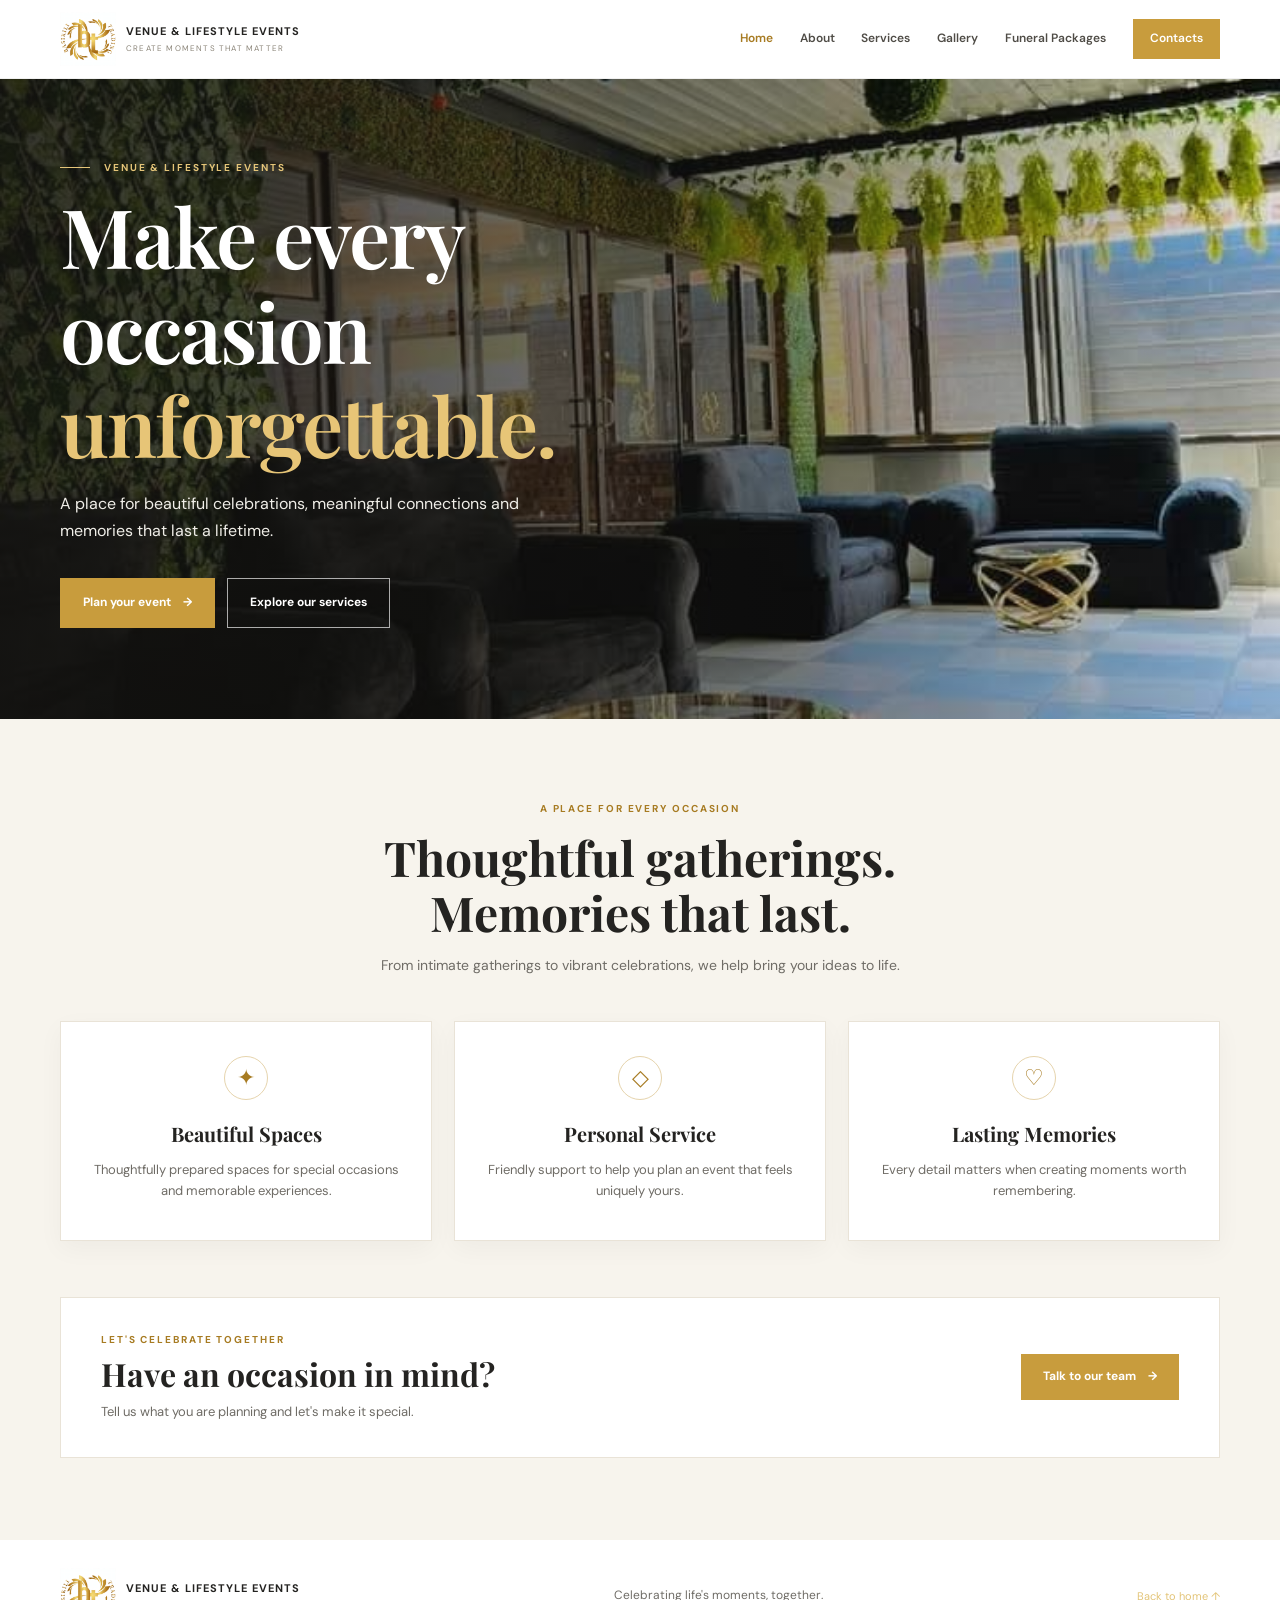
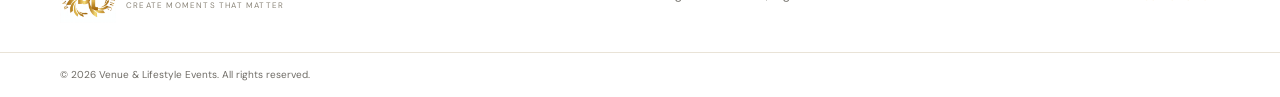
<file: index.html>
<!DOCTYPE html>
<html lang="en">
<head>
  <meta charset="UTF-8">
  <meta name="viewport" content="width=device-width, initial-scale=1.0">
  <meta name="description" content="Venue &amp; Lifestyle Events for celebrations, events and special occasions.">
  <title>Venue &amp; Lifestyle Events</title>
  <link rel="stylesheet" href="style.css">
</head>
<body class="home-page">
  <header class="site-header">
    <div class="container nav-wrap">
      <a class="brand" href="index.html" aria-label="Venue & Lifestyle Events home">
        <img class="brand-mark" src="images/logo.png" alt="Venue &amp; Lifestyle Events logo">
        <span class="brand-copy"><strong>VENUE &amp; LIFESTYLE EVENTS</strong><small>CREATE MOMENTS THAT MATTER</small></span>
      </a>
      <nav class="main-nav" aria-label="Main navigation">
        <a href="index.html" aria-current="page">Home</a>
        <a href="about.html">About</a>
        <a href="services.html">Services</a>
        <a href="gallery.html">Gallery</a>
        <a href="events.html">Funeral Packages</a>
        <a class="nav-contact" href="contact.html">Contacts</a>
      </nav>
    </div>
  </header>

  <main>
    <section class="hero home-hero">
      <div class="hero-shade"></div>
      <div class="container hero-content">
        <p class="eyebrow"><span class="hero-eyebrow-line"></span> VENUE &amp; LIFESTYLE EVENTS</p>
        <h1>Make every occasion<br><span>unforgettable.</span></h1>
        <p class="hero-description">A place for beautiful celebrations, meaningful connections and memories that last a lifetime.</p>
        <div class="hero-actions">
          <a class="button button-gold" href="contact.html">Plan your event <span aria-hidden="true">→</span></a>
          <a class="button button-outline" href="services.html">Explore our services</a>
        </div>
      </div>
    </section>

    <section class="welcome home-welcome section-pad">
      <div class="container">
        <div class="section-heading">
          <p class="eyebrow">A PLACE FOR EVERY OCCASION</p>
          <h2>Thoughtful gatherings.<br>Memories that last.</h2>
          <p>From intimate gatherings to vibrant celebrations, we help bring your ideas to life.</p>
        </div>
        <div class="feature-grid">
          <article class="feature-card"><span class="feature-icon">✦</span><h3>Beautiful Spaces</h3><p>Thoughtfully prepared spaces for special occasions and memorable experiences.</p></article>
          <article class="feature-card"><span class="feature-icon">◇</span><h3>Personal Service</h3><p>Friendly support to help you plan an event that feels uniquely yours.</p></article>
          <article class="feature-card"><span class="feature-icon">♡</span><h3>Lasting Memories</h3><p>Every detail matters when creating moments worth remembering.</p></article>
        </div>
        <div class="home-cta">
          <div><p class="eyebrow">LET'S CELEBRATE TOGETHER</p><h2>Have an occasion in mind?</h2><p>Tell us what you are planning and let's make it special.</p></div>
          <a class="button button-gold" href="contact.html">Talk to our team <span aria-hidden="true">→</span></a>
        </div>
      </div>
    </section>
  </main>

  <footer class="site-footer">
    <div class="container footer-main">
      <a class="brand footer-brand" href="index.html"><img class="brand-mark" src="images/logo.png" alt="Venue &amp; Lifestyle Events logo"><span class="brand-copy"><strong>VENUE &amp; LIFESTYLE EVENTS</strong><small>CREATE MOMENTS THAT MATTER</small></span></a>
      <p>Celebrating life's moments, together.</p>
      <a href="index.html" class="back-top">Back to home ↑</a>
    </div>
    <div class="footer-bottom"><div class="container">© 2026 Venue &amp; Lifestyle Events. All rights reserved.</div></div>
  </footer>
</body>
</html>
</file>
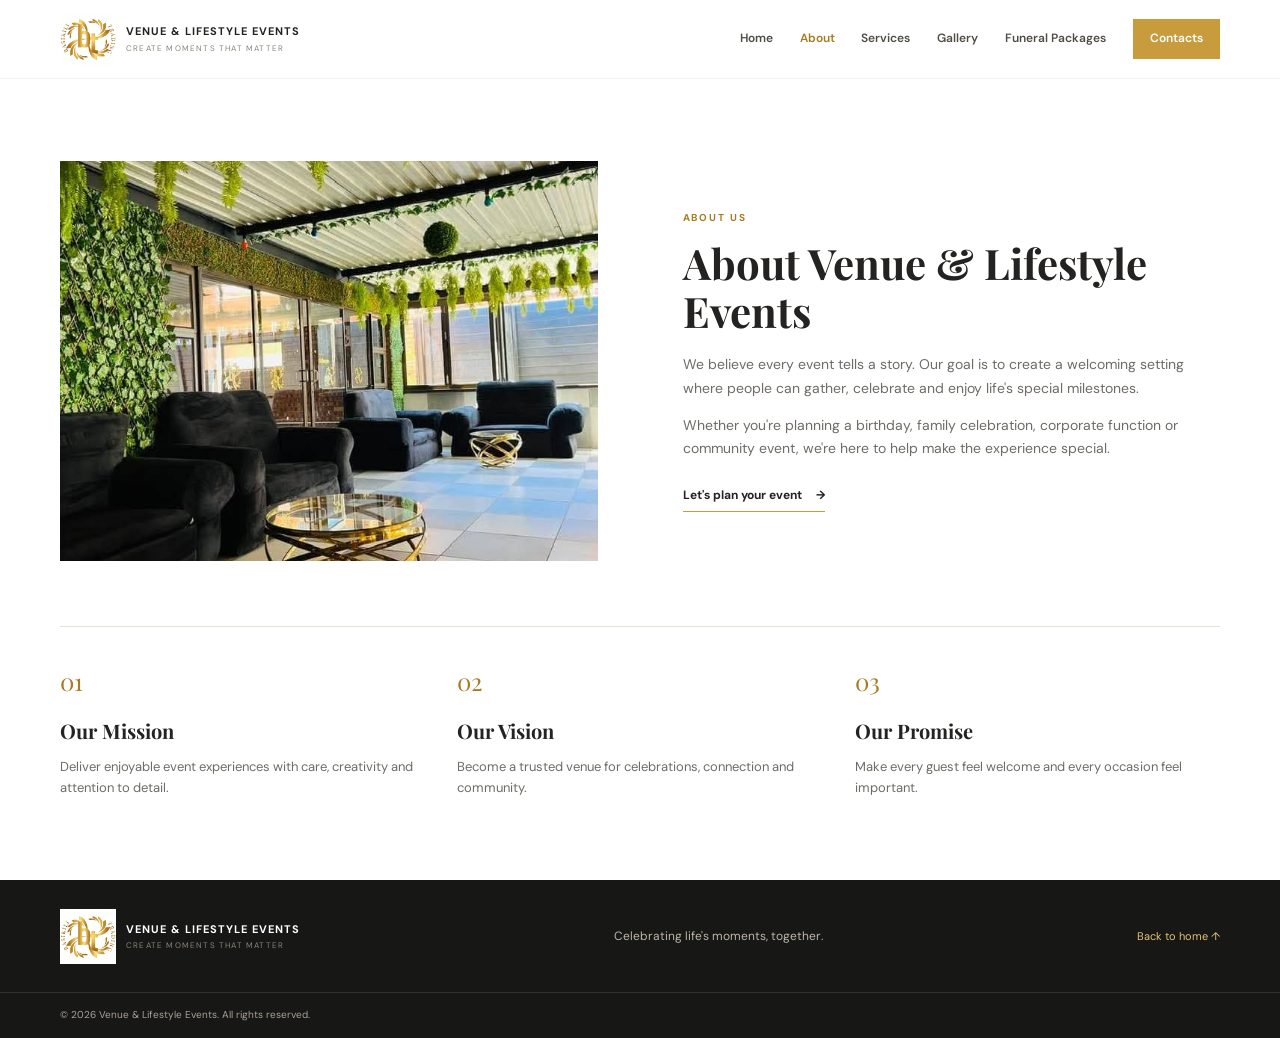
<file: about.html>
<!DOCTYPE html>
<html lang="en">
<head>
  <meta charset="UTF-8">
  <meta name="viewport" content="width=device-width, initial-scale=1.0">
  <meta name="description" content="Learn about Venue &amp; Lifestyle Events and our approach to meaningful celebrations.">
  <title>About | Venue &amp; Lifestyle Events</title>
  <link rel="stylesheet" href="style.css">
</head>
<body>
  <header class="site-header">
    <div class="container nav-wrap">
      <a class="brand" href="index.html" aria-label="Venue & Lifestyle Events home"><img class="brand-mark" src="images/logo.png" alt="Venue &amp; Lifestyle Events logo"><span class="brand-copy"><strong>VENUE &amp; LIFESTYLE EVENTS</strong><small>CREATE MOMENTS THAT MATTER</small></span></a>
      <nav class="main-nav" aria-label="Main navigation">
        <a href="index.html">Home</a><a href="about.html" aria-current="page">About</a><a href="services.html">Services</a><a href="gallery.html">Gallery</a><a href="events.html">Funeral Packages</a><a class="nav-contact" href="contact.html">Contacts</a>
      </nav>
    </div>
  </header>
  <main>
    <section class="about section-pad">
      <div class="container about-layout">
        <div class="about-photo" role="img" aria-label="Elegant event venue"></div>
        <div class="about-copy">
          <p class="eyebrow">ABOUT US</p>
          <h2>About Venue &amp; Lifestyle Events</h2>
          <p>We believe every event tells a story. Our goal is to create a welcoming setting where people can gather, celebrate and enjoy life's special milestones.</p>
          <p>Whether you're planning a birthday, family celebration, corporate function or community event, we're here to help make the experience special.</p>
          <a class="text-link" href="contact.html">Let's plan your event <span>→</span></a>
        </div>
      </div>
      <div class="container values-grid">
        <div><span class="mini-symbol">01</span><h3>Our Mission</h3><p>Deliver enjoyable event experiences with care, creativity and attention to detail.</p></div>
        <div><span class="mini-symbol">02</span><h3>Our Vision</h3><p>Become a trusted venue for celebrations, connection and community.</p></div>
        <div><span class="mini-symbol">03</span><h3>Our Promise</h3><p>Make every guest feel welcome and every occasion feel important.</p></div>
      </div>
    </section>
  </main>
  <footer class="site-footer">
    <div class="container footer-main">
      <a class="brand footer-brand" href="index.html"><img class="brand-mark" src="images/logo.png" alt="Venue &amp; Lifestyle Events logo"><span class="brand-copy"><strong>VENUE &amp; LIFESTYLE EVENTS</strong><small>CREATE MOMENTS THAT MATTER</small></span></a>
      <p>Celebrating life's moments, together.</p><a href="index.html" class="back-top">Back to home ↑</a>
    </div>
    <div class="footer-bottom"><div class="container">© 2026 Venue &amp; Lifestyle Events. All rights reserved.</div></div>
  </footer>
</body>
</html>
</file>
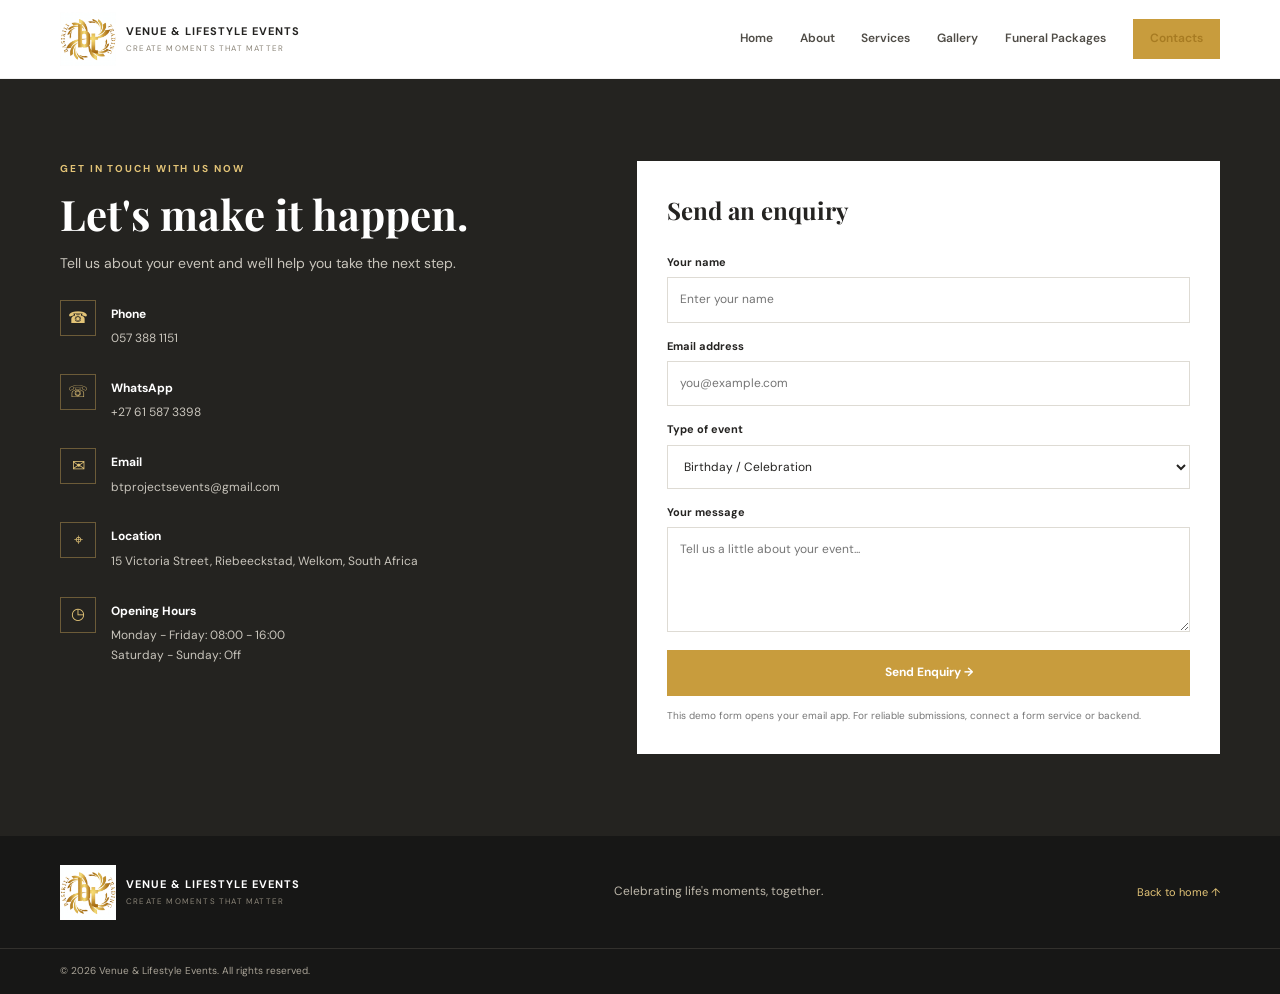
<file: contact.html>
<!DOCTYPE html>
<html lang="en">
<head>
  <meta charset="UTF-8">
  <meta name="viewport" content="width=device-width, initial-scale=1.0">
  <meta name="description" content="Contact Venue &amp; Lifestyle Events to plan your celebration or make an enquiry.">
  <title>Contact | Venue &amp; Lifestyle Events</title>
  <link rel="stylesheet" href="style.css">
</head>
<body>
  <header class="site-header">
    <div class="container nav-wrap">
      <a class="brand" href="index.html" aria-label="Venue & Lifestyle Events home"><img class="brand-mark" src="images/logo.png" alt="Venue &amp; Lifestyle Events logo"><span class="brand-copy"><strong>VENUE &amp; LIFESTYLE EVENTS</strong><small>CREATE MOMENTS THAT MATTER</small></span></a>
      <nav class="main-nav" aria-label="Main navigation">
        <a href="index.html">Home</a><a href="about.html">About</a><a href="services.html">Services</a><a href="gallery.html">Gallery</a><a href="events.html">Funeral Packages</a><a class="nav-contact" href="contact.html" aria-current="page">Contacts</a>
      </nav>
    </div>
  </header>
  <main>
    <section class="contact section-pad">
      <div class="container contact-layout">
        <div class="contact-copy">
          <p class="eyebrow">GET IN TOUCH WITH US NOW</p>
          <h2>Let's make it happen.</h2>
          <p>Tell us about your event and we'll help you take the next step.</p>
          <div class="contact-detail"><span>☎</span><div><strong>Phone</strong><p>057 388 1151</p></div></div>
          <div class="contact-detail"><span>☏</span><div><strong>WhatsApp</strong><p><a href="https://wa.me/27615873398">+27 61 587 3398</a></p></div></div>
          <div class="contact-detail"><span>✉</span><div><strong>Email</strong><p>btprojectsevents@gmail.com</p></div></div>
          <div class="contact-detail"><span>⌖</span><div><strong>Location</strong><p>15 Victoria Street, Riebeeckstad, Welkom, South Africa</p></div></div>
          <div class="contact-detail"><span>◷</span><div><strong>Opening Hours</strong><p>Monday - Friday: 08:00 - 16:00<br>Saturday - Sunday: Off</p></div></div>
        </div>
        <form class="contact-form" action="mailto:btprojectsevents@gmail.com?subject=Event%20Enquiry" method="post" enctype="text/plain">
          <h3>Send an enquiry</h3>
          <label for="name">Your name</label><input id="name" name="Name" type="text" placeholder="Enter your name" required>
          <label for="email">Email address</label><input id="email" name="Email" type="email" placeholder="you@example.com" required>
          <label for="event-type">Type of event</label>
          <select id="event-type" name="Event type"><option>Birthday / Celebration</option><option>Wedding / Engagement</option><option>Corporate event</option><option>Community event</option><option>Other</option></select>
          <label for="message">Your message</label><textarea id="message" name="Message" rows="4" placeholder="Tell us a little about your event..." required></textarea>
          <button class="button button-gold" type="submit">Send Enquiry →</button>
          <small>This demo form opens your email app. For reliable submissions, connect a form service or backend.</small>
        </form>
      </div>
    </section>
  </main>
  <footer class="site-footer">
    <div class="container footer-main">
      <a class="brand footer-brand" href="index.html"><img class="brand-mark" src="images/logo.png" alt="Venue &amp; Lifestyle Events logo"><span class="brand-copy"><strong>VENUE &amp; LIFESTYLE EVENTS</strong><small>CREATE MOMENTS THAT MATTER</small></span></a>
      <p>Celebrating life's moments, together.</p><a href="index.html" class="back-top">Back to home ↑</a>
    </div>
    <div class="footer-bottom"><div class="container">© 2026 Venue &amp; Lifestyle Events. All rights reserved.</div></div>
  </footer>
</body>
</html>
</file>
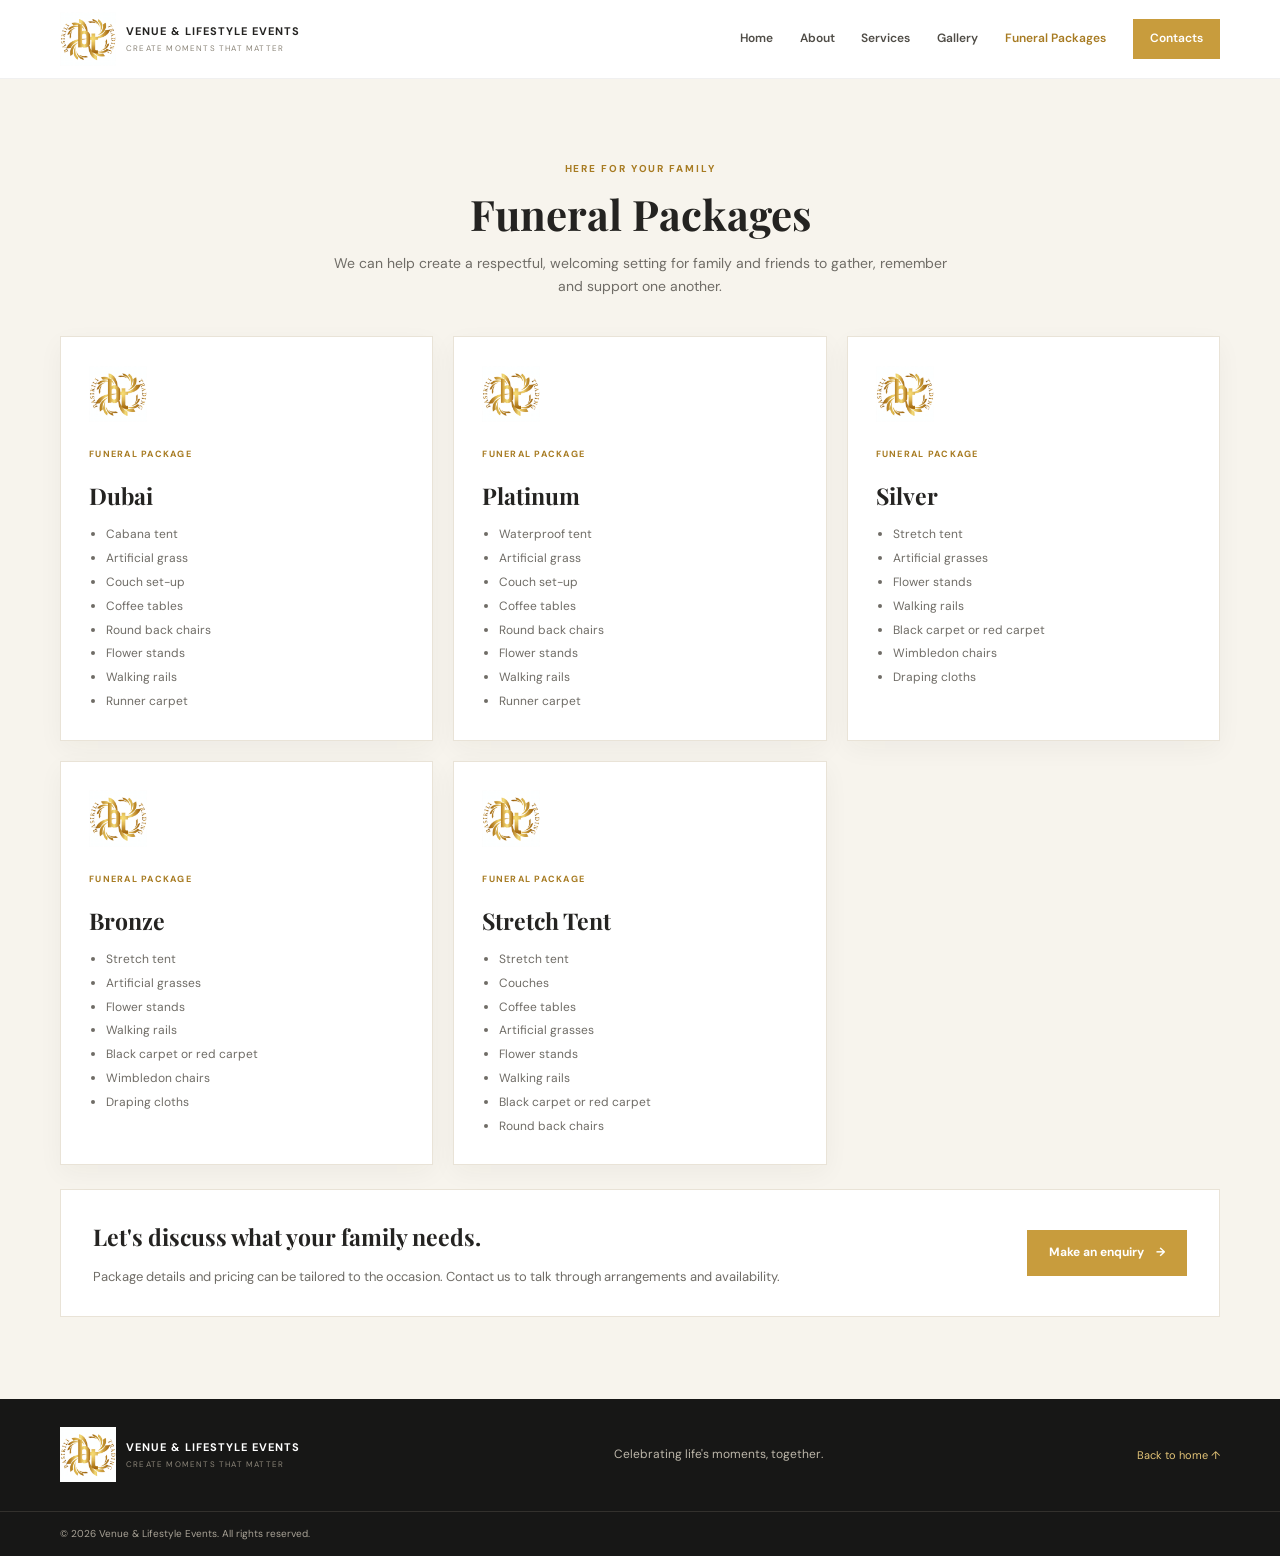
<file: events.html>
<!DOCTYPE html>
<html lang="en">
<head>
  <meta charset="UTF-8">
  <meta name="viewport" content="width=device-width, initial-scale=1.0">
  <meta name="description" content="Explore thoughtful funeral gathering options and contact Venue &amp; Lifestyle Events to discuss a package.">
  <title>Funeral Packages | Venue &amp; Lifestyle Events</title>
  <link rel="stylesheet" href="style.css">
</head>
<body>
  <header class="site-header">
    <div class="container nav-wrap">
      <a class="brand" href="index.html" aria-label="Venue & Lifestyle Events home"><img class="brand-mark" src="images/logo.png" alt="Venue &amp; Lifestyle Events logo"><span class="brand-copy"><strong>VENUE &amp; LIFESTYLE EVENTS</strong><small>CREATE MOMENTS THAT MATTER</small></span></a>
      <nav class="main-nav" aria-label="Main navigation">
        <a href="index.html">Home</a><a href="about.html">About</a><a href="services.html">Services</a><a href="gallery.html">Gallery</a><a href="events.html" aria-current="page">Funeral Packages</a><a class="nav-contact" href="contact.html">Contacts</a>
      </nav>
    </div>
  </header>
  <main>
    <section class="events section-pad">
      <div class="container">
        <div class="section-heading">
          <p class="eyebrow">HERE FOR YOUR FAMILY</p><h2>Funeral Packages</h2>
          <p>We can help create a respectful, welcoming setting for family and friends to gather, remember and support one another.</p>
        </div>
        <div class="funeral-package-grid">
          <article class="funeral-package-card"><img class="package-logo" src="images/logo.png" alt="Venue &amp; Lifestyle Events logo"><span class="event-tag">FUNERAL PACKAGE</span><h3>Dubai</h3><ul class="service-list"><li>Cabana tent</li><li>Artificial grass</li><li>Couch set-up</li><li>Coffee tables</li><li>Round back chairs</li><li>Flower stands</li><li>Walking rails</li><li>Runner carpet</li></ul></article>
          <article class="funeral-package-card"><img class="package-logo" src="images/logo.png" alt="Venue &amp; Lifestyle Events logo"><span class="event-tag">FUNERAL PACKAGE</span><h3>Platinum</h3><ul class="service-list"><li>Waterproof tent</li><li>Artificial grass</li><li>Couch set-up</li><li>Coffee tables</li><li>Round back chairs</li><li>Flower stands</li><li>Walking rails</li><li>Runner carpet</li></ul></article>
          <article class="funeral-package-card"><img class="package-logo" src="images/logo.png" alt="Venue &amp; Lifestyle Events logo"><span class="event-tag">FUNERAL PACKAGE</span><h3>Silver</h3><ul class="service-list"><li>Stretch tent</li><li>Artificial grasses</li><li>Flower stands</li><li>Walking rails</li><li>Black carpet or red carpet</li><li>Wimbledon chairs</li><li>Draping cloths</li></ul></article>
          <article class="funeral-package-card"><img class="package-logo" src="images/logo.png" alt="Venue &amp; Lifestyle Events logo"><span class="event-tag">FUNERAL PACKAGE</span><h3>Bronze</h3><ul class="service-list"><li>Stretch tent</li><li>Artificial grasses</li><li>Flower stands</li><li>Walking rails</li><li>Black carpet or red carpet</li><li>Wimbledon chairs</li><li>Draping cloths</li></ul></article>
          <article class="funeral-package-card"><img class="package-logo" src="images/logo.png" alt="Venue &amp; Lifestyle Events logo"><span class="event-tag">FUNERAL PACKAGE</span><h3>Stretch Tent</h3><ul class="service-list"><li>Stretch tent</li><li>Couches</li><li>Coffee tables</li><li>Artificial grasses</li><li>Flower stands</li><li>Walking rails</li><li>Black carpet or red carpet</li><li>Round back chairs</li></ul></article>
        </div>
        <div class="funeral-package-note">
          <div><h3>Let's discuss what your family needs.</h3><p>Package details and pricing can be tailored to the occasion. Contact us to talk through arrangements and availability.</p></div>
          <a class="button button-gold" href="contact.html">Make an enquiry <span aria-hidden="true">→</span></a>
        </div>
      </div>
    </section>
  </main>
  <footer class="site-footer">
    <div class="container footer-main">
      <a class="brand footer-brand" href="index.html"><img class="brand-mark" src="images/logo.png" alt="Venue &amp; Lifestyle Events logo"><span class="brand-copy"><strong>VENUE &amp; LIFESTYLE EVENTS</strong><small>CREATE MOMENTS THAT MATTER</small></span></a>
      <p>Celebrating life's moments, together.</p><a href="index.html" class="back-top">Back to home ↑</a>
    </div>
    <div class="footer-bottom"><div class="container">© 2026 Venue &amp; Lifestyle Events. All rights reserved.</div></div>
  </footer>
</body>
</html>
</file>
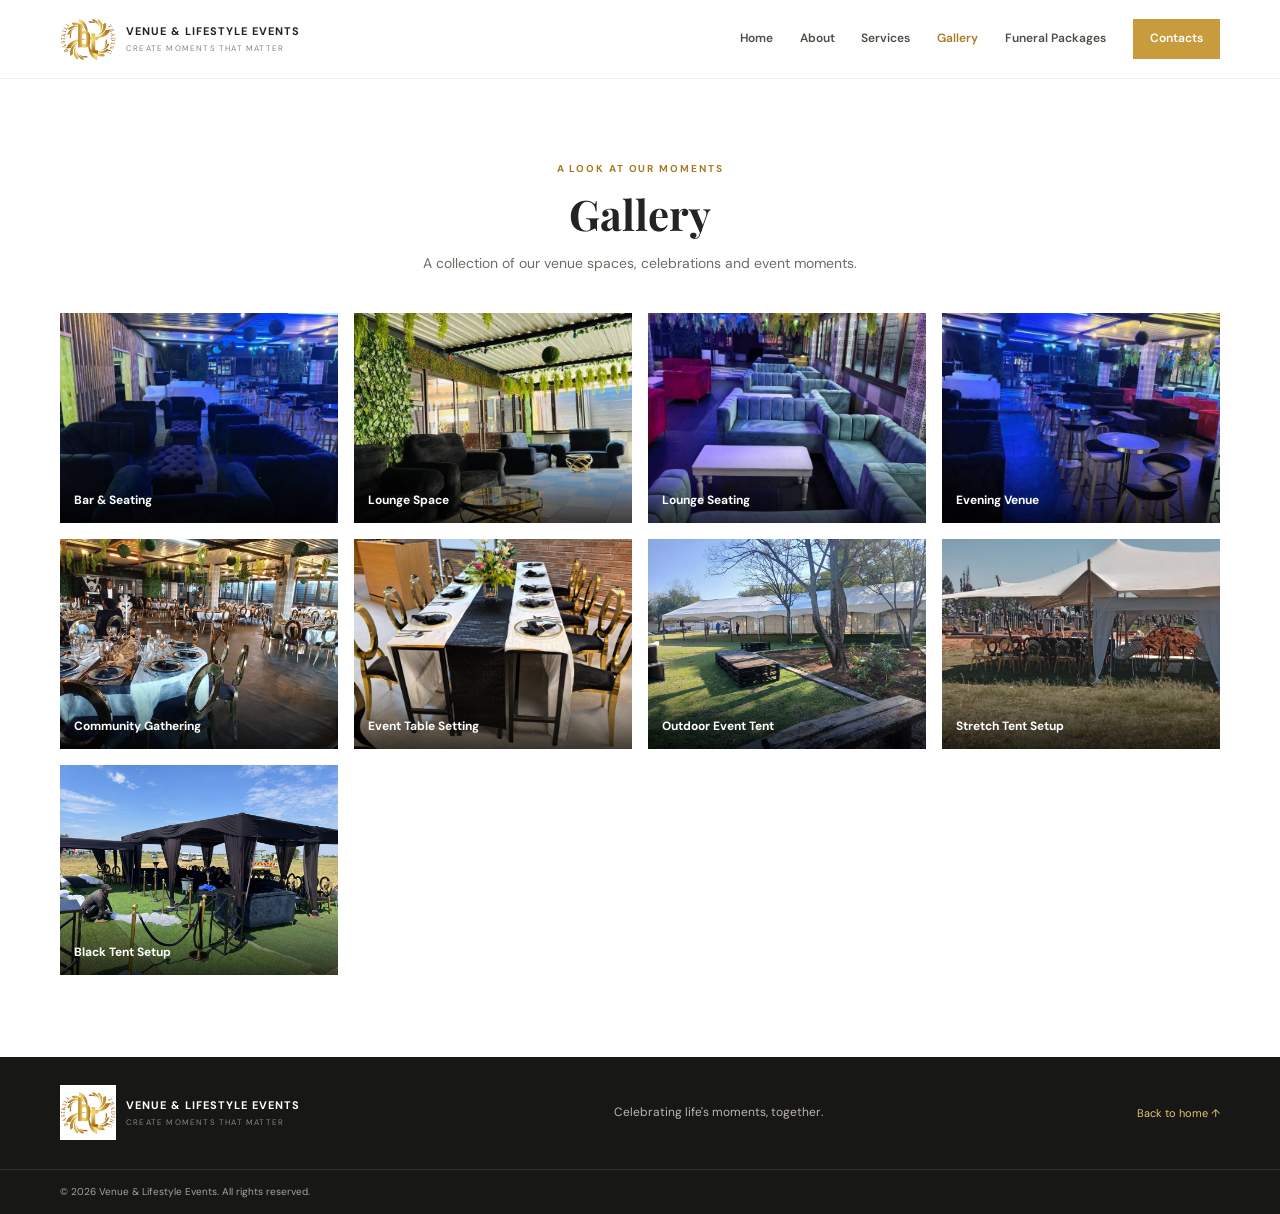
<file: gallery.html>
<!DOCTYPE html>
<html lang="en">
<head>
  <meta charset="UTF-8">
  <meta name="viewport" content="width=device-width, initial-scale=1.0">
  <meta name="description" content="Browse venue spaces and event inspiration from Venue &amp; Lifestyle Events.">
  <title>Gallery | Venue &amp; Lifestyle Events</title>
  <link rel="stylesheet" href="style.css">
</head>
<body>
  <header class="site-header">
    <div class="container nav-wrap">
      <a class="brand" href="index.html" aria-label="Venue & Lifestyle Events home"><img class="brand-mark" src="images/logo.png" alt="Venue &amp; Lifestyle Events logo"><span class="brand-copy"><strong>VENUE &amp; LIFESTYLE EVENTS</strong><small>CREATE MOMENTS THAT MATTER</small></span></a>
      <nav class="main-nav" aria-label="Main navigation">
        <a href="index.html">Home</a><a href="about.html">About</a><a href="services.html">Services</a><a href="gallery.html" aria-current="page">Gallery</a><a href="events.html">Funeral Packages</a><a class="nav-contact" href="contact.html">Contacts</a>
      </nav>
    </div>
  </header>
  <main>
    <section class="gallery section-pad">
      <div class="container">
        <div class="section-heading">
          <p class="eyebrow">A LOOK AT OUR MOMENTS</p><h2>Gallery</h2>
          <p>A collection of our venue spaces, celebrations and event moments.</p>
        </div>
        <div class="gallery-grid">
          <figure class="gallery-item"><img src="images/venue-seating.png" alt="Venue bar and seating area"><figcaption>Bar &amp; Seating</figcaption></figure>
          <figure class="gallery-item"><img src="images/venue.png" alt="Bright lounge area inside the venue"><figcaption>Lounge Space</figcaption></figure>
          <figure class="gallery-item"><img src="images/venue-lounge.png" alt="Blue and teal lounge seating"><figcaption>Lounge Seating</figcaption></figure>
          <figure class="gallery-item"><img src="images/venue-blue-lounge.png" alt="Venue lounge with blue event lighting"><figcaption>Evening Venue</figcaption></figure>
          <figure class="gallery-item"><img src="images/community-gathering.png" alt="Community celebration in the event hall"><figcaption>Community Gathering</figcaption></figure>
          <figure class="gallery-item"><img src="images/gallery-table-setting.png" alt="A decorated event table with black and gold chairs"><figcaption>Event Table Setting</figcaption></figure>
          <figure class="gallery-item"><img src="images/gallery-outdoor-tent.png" alt="Large outdoor event tent set up on a lawn"><figcaption>Outdoor Event Tent</figcaption></figure>
          <figure class="gallery-item"><img src="images/gallery-funeral-tent.png" alt="White stretch tent with seating arranged outside"><figcaption>Stretch Tent Setup</figcaption></figure>
          <figure class="gallery-item"><img src="images/gallery-black-tent.png" alt="Black event tent with lounge seating and rope barriers"><figcaption>Black Tent Setup</figcaption></figure>
        </div>
      </div>
    </section>
  </main>
  <footer class="site-footer">
    <div class="container footer-main">
      <a class="brand footer-brand" href="index.html"><img class="brand-mark" src="images/logo.png" alt="Venue &amp; Lifestyle Events logo"><span class="brand-copy"><strong>VENUE &amp; LIFESTYLE EVENTS</strong><small>CREATE MOMENTS THAT MATTER</small></span></a>
      <p>Celebrating life's moments, together.</p><a href="index.html" class="back-top">Back to home ↑</a>
    </div>
    <div class="footer-bottom"><div class="container">© 2026 Venue &amp; Lifestyle Events. All rights reserved.</div></div>
  </footer>
</body>
</html>
</file>
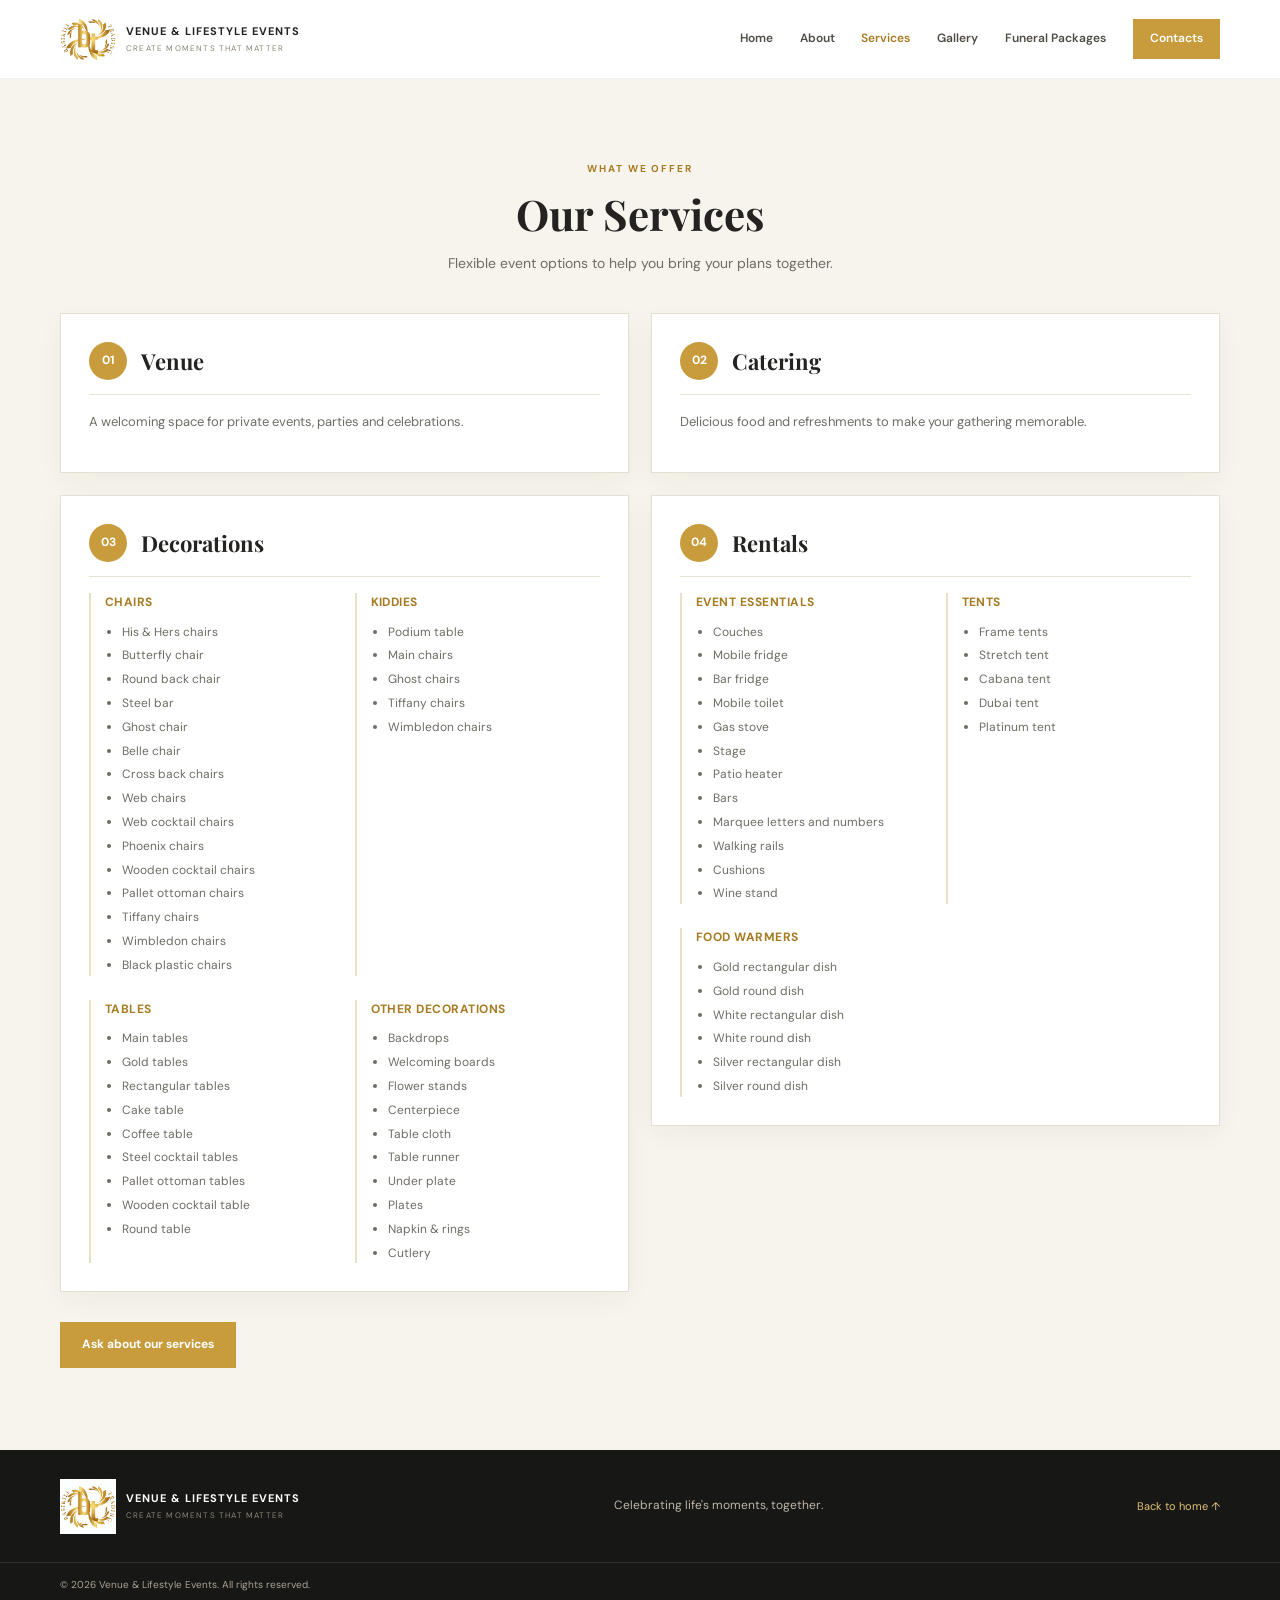
<file: services.html>
<!DOCTYPE html>
<html lang="en">
<head>
  <meta charset="UTF-8">
  <meta name="viewport" content="width=device-width, initial-scale=1.0">
  <meta name="description" content="Explore venue hire, catering, decorations and rental options from Venue &amp; Lifestyle Events.">
  <title>Services | Venue &amp; Lifestyle Events</title>
  <link rel="stylesheet" href="style.css">
</head>
<body>
  <header class="site-header">
    <div class="container nav-wrap">
      <a class="brand" href="index.html" aria-label="Venue & Lifestyle Events home"><img class="brand-mark" src="images/logo.png" alt="Venue &amp; Lifestyle Events logo"><span class="brand-copy"><strong>VENUE &amp; LIFESTYLE EVENTS</strong><small>CREATE MOMENTS THAT MATTER</small></span></a>
      <nav class="main-nav" aria-label="Main navigation">
        <a href="index.html">Home</a><a href="about.html">About</a><a href="services.html" aria-current="page">Services</a><a href="gallery.html">Gallery</a><a href="events.html">Funeral Packages</a><a class="nav-contact" href="contact.html">Contacts</a>
      </nav>
    </div>
  </header>
  <main>
    <section class="services section-pad">
      <div class="container">
        <div class="section-heading">
          <p class="eyebrow">WHAT WE OFFER</p><h2>Our Services</h2>
          <p>Flexible event options to help you bring your plans together.</p>
        </div>
        <div class="service-grid">
          <article class="service-card service-card-intro">
            <div class="service-card-heading"><span class="service-number">01</span><h3>Venue</h3></div>
            <p>A welcoming space for private events, parties and celebrations.</p>
          </article>
          <article class="service-card service-card-intro">
            <div class="service-card-heading"><span class="service-number">02</span><h3>Catering</h3></div>
            <p>Delicious food and refreshments to make your gathering memorable.</p>
          </article>
          <article class="service-card">
            <div class="service-card-heading"><span class="service-number">03</span><h3>Decorations</h3></div>
            <div class="service-groups">
              <section class="service-group">
                <h4>Chairs</h4>
                <ul class="service-list"><li>His &amp; Hers chairs</li><li>Butterfly chair</li><li>Round back chair</li><li>Steel bar</li><li>Ghost chair</li><li>Belle chair</li><li>Cross back chairs</li><li>Web chairs</li><li>Web cocktail chairs</li><li>Phoenix chairs</li><li>Wooden cocktail chairs</li><li>Pallet ottoman chairs</li><li>Tiffany chairs</li><li>Wimbledon chairs</li><li>Black plastic chairs</li></ul>
              </section>
              <section class="service-group">
                <h4>Kiddies</h4>
                <ul class="service-list"><li>Podium table</li><li>Main chairs</li><li>Ghost chairs</li><li>Tiffany chairs</li><li>Wimbledon chairs</li></ul>
              </section>
              <section class="service-group">
                <h4>Tables</h4>
                <ul class="service-list"><li>Main tables</li><li>Gold tables</li><li>Rectangular tables</li><li>Cake table</li><li>Coffee table</li><li>Steel cocktail tables</li><li>Pallet ottoman tables</li><li>Wooden cocktail table</li><li>Round table</li></ul>
              </section>
              <section class="service-group">
                <h4>Other decorations</h4>
                <ul class="service-list"><li>Backdrops</li><li>Welcoming boards</li><li>Flower stands</li><li>Centerpiece</li><li>Table cloth</li><li>Table runner</li><li>Under plate</li><li>Plates</li><li>Napkin &amp; rings</li><li>Cutlery</li></ul>
              </section>
            </div>
          </article>
          <article class="service-card">
            <div class="service-card-heading"><span class="service-number">04</span><h3>Rentals</h3></div>
            <div class="service-groups">
              <section class="service-group">
                <h4>Event essentials</h4>
                <ul class="service-list"><li>Couches</li><li>Mobile fridge</li><li>Bar fridge</li><li>Mobile toilet</li><li>Gas stove</li><li>Stage</li><li>Patio heater</li><li>Bars</li><li>Marquee letters and numbers</li><li>Walking rails</li><li>Cushions</li><li>Wine stand</li></ul>
              </section>
              <section class="service-group">
                <h4>Tents</h4>
                <ul class="service-list"><li>Frame tents</li><li>Stretch tent</li><li>Cabana tent</li><li>Dubai tent</li><li>Platinum tent</li></ul>
              </section>
              <section class="service-group">
                <h4>Food warmers</h4>
                <ul class="service-list"><li>Gold rectangular dish</li><li>Gold round dish</li><li>White rectangular dish</li><li>White round dish</li><li>Silver rectangular dish</li><li>Silver round dish</li></ul>
              </section>
            </div>
          </article>
        </div>
        <div class="hero-actions"><a class="button button-gold" href="contact.html">Ask about our services</a></div>
      </div>
    </section>
  </main>
  <footer class="site-footer">
    <div class="container footer-main">
      <a class="brand footer-brand" href="index.html"><img class="brand-mark" src="images/logo.png" alt="Venue &amp; Lifestyle Events logo"><span class="brand-copy"><strong>VENUE &amp; LIFESTYLE EVENTS</strong><small>CREATE MOMENTS THAT MATTER</small></span></a>
      <p>Celebrating life's moments, together.</p><a href="index.html" class="back-top">Back to home ↑</a>
    </div>
    <div class="footer-bottom"><div class="container">© 2026 Venue &amp; Lifestyle Events. All rights reserved.</div></div>
  </footer>
</body>
</html>
</file>
<file: style.css>
@import url('https://fonts.googleapis.com/css2?family=DM+Sans:wght@400;500;600;700&family=Playfair+Display:wght@500;600;700&display=swap');

:root {
  --gold: #c89c3d;
  --gold-dark: #a77b22;
  --ink: #242321;
  --muted: #6f6c66;
  --cream: #f7f4ed;
  --line: #e9e3d7;
  --container: 1160px;
}

* { box-sizing: border-box; }
html { scroll-behavior: smooth; scroll-padding-top: 82px; }
body { margin: 0; color: var(--ink); background: #fff; font-family: 'DM Sans', Arial, sans-serif; line-height: 1.65; }
img { display: block; max-width: 100%; }
a { color: inherit; text-decoration: none; }
.container { width: min(var(--container), calc(100% - 48px)); margin: 0 auto; }

.site-header { position: sticky; top: 0; z-index: 20; background: rgba(255,255,255,.97); border-bottom: 1px solid rgba(0,0,0,.06); }
.nav-wrap { min-height: 78px; display: flex; align-items: center; justify-content: space-between; gap: 30px; }
.brand { display: inline-flex; align-items: center; gap: 10px; flex-shrink: 0; }
.brand-mark { display: block; width: 56px; height: 56px; flex-shrink: 0; object-fit: contain; }
.brand-copy { display: flex; flex-direction: column; line-height: 1.35; }
.brand-copy strong { font-size: 11px; letter-spacing: .09em; }
.brand-copy small { margin-top: 4px; color: #8b8579; font-size: 8px; letter-spacing: .15em; }
.main-nav { display: flex; align-items: center; gap: clamp(14px, 2.1vw, 30px); }
.main-nav a { font-size: 12px; font-weight: 600; color: #4f4c46; transition: color .2s ease; }
.main-nav a:hover { color: var(--gold-dark); }
.main-nav a[aria-current="page"] { color: var(--gold-dark); }
.main-nav .nav-contact { background: var(--gold); color: #fff; padding: 10px 17px; }
.main-nav .nav-contact:hover { background: var(--gold-dark); color: #fff; }

.hero { min-height: 570px; position: relative; display: flex; align-items: center; color: #fff; background: #292721 url('images/venue.png') center 48%/cover no-repeat; }
.hero-shade { position: absolute; inset: 0; background: linear-gradient(90deg, rgba(20,19,17,.82), rgba(20,19,17,.53) 48%, rgba(20,19,17,.15)); }
.hero-content { position: relative; padding-top: 40px; padding-bottom: 50px; }
.home-hero { min-height: 640px; background-position: center 52%; }
.home-hero .hero-shade { background: linear-gradient(90deg, rgba(20,19,17,.86), rgba(20,19,17,.59) 48%, rgba(20,19,17,.12)); }
.home-hero .hero-content { max-width: var(--container); }
.home-hero .hero-content > * { max-width: 610px; }
.home-hero .hero-eyebrow-line { display: inline-block; width: 30px; height: 1px; margin: 0 10px 3px 0; background: #e5c579; }
.home-hero h1 { font-size: clamp(48px, 7vw, 82px); letter-spacing: -.025em; }
.home-hero .hero-description { max-width: 470px; font-size: 16px; }
.home-hero .hero-actions { margin-top: 34px; }
.home-hero .button { min-height: 50px; padding: 13px 22px; }
.eyebrow { color: var(--gold-dark); font-size: 10px; letter-spacing: .19em; font-weight: 700; text-transform: uppercase; margin: 0 0 12px; }
.hero .eyebrow { color: #e5c579; }
h1, h2, h3, p { margin-top: 0; }
h1, h2 { font-family: 'Playfair Display', Georgia, serif; line-height: 1.15; }
h1 { max-width: 720px; margin-bottom: 20px; font-size: clamp(42px, 6vw, 70px); font-weight: 600; }
h1 span { color: #e7c577; }
.hero-description { max-width: 510px; color: #f0eee8; font-size: 15px; }
.hero-actions { display: flex; flex-wrap: wrap; gap: 12px; margin-top: 30px; }
.button { min-height: 45px; display: inline-flex; align-items: center; justify-content: center; gap: 12px; padding: 12px 21px; border: 1px solid transparent; cursor: pointer; font: inherit; font-size: 12px; font-weight: 700; transition: .2s ease; }
.button-gold { color: #fff; background: var(--gold); }
.button-gold:hover { background: var(--gold-dark); }
.button-outline { color: #fff; border-color: rgba(255,255,255,.65); background: transparent; }
.button-outline:hover { color: var(--ink); background: #fff; }

.section-pad { padding: 82px 0; }
.section-heading { text-align: center; max-width: 620px; margin: 0 auto 38px; }
.section-heading h2, .about-copy h2, .contact-copy h2 { font-size: clamp(30px, 4vw, 42px); margin-bottom: 14px; }
.section-heading > p:last-child { color: var(--muted); font-size: 14px; margin-bottom: 0; }

.welcome, .services { background: var(--cream); }
.feature-grid { display: grid; grid-template-columns: repeat(3, 1fr); gap: 22px; }
.feature-card { padding: 30px 25px 25px; background: #fff; border: 1px solid var(--line); text-align: center; }
.home-welcome .section-heading { max-width: 700px; margin-bottom: 44px; }
.home-welcome .section-heading h2 { font-size: clamp(34px, 4vw, 48px); }
.home-welcome .feature-card { min-height: 220px; padding: 34px 28px 30px; box-shadow: 0 8px 24px rgba(36,35,33,.04); transition: transform .2s ease, box-shadow .2s ease; }
.home-welcome .feature-card:hover { transform: translateY(-4px); box-shadow: 0 14px 30px rgba(36,35,33,.09); }
.feature-icon { display: grid; place-items: center; width: 44px; height: 44px; margin: 0 auto 17px; border: 1px solid #e6d4ad; border-radius: 50%; color: var(--gold-dark); font-size: 22px; }
.feature-card h3, .values-grid h3, .service-card h3 { font-family: 'Playfair Display', Georgia, serif; font-size: 20px; margin-bottom: 9px; }
.feature-card p, .values-grid p, .service-card p { color: var(--muted); font-size: 13px; margin-bottom: 0; }
.home-cta { display: flex; align-items: center; justify-content: space-between; gap: 28px; margin-top: 56px; padding: 34px 40px; color: var(--ink); background: #fff; border: 1px solid var(--line); }
.home-cta .eyebrow { margin-bottom: 8px; color: var(--gold-dark); }
.home-cta h2 { margin-bottom: 8px; font-size: clamp(24px, 3vw, 32px); }
.home-cta p:last-child { margin-bottom: 0; color: var(--muted); font-size: 13px; }
.home-cta .button { flex-shrink: 0; }

.about-layout { display: grid; grid-template-columns: 1fr 1fr; align-items: center; gap: clamp(35px, 7vw, 85px); }
.about-photo { min-height: 400px; background: #d7c7a8 url('images/venue.png') center/cover; }
.about-copy h2 { margin-bottom: 18px; }
.about-copy > p:not(.eyebrow) { color: var(--muted); font-size: 14px; }
.text-link { display: inline-flex; gap: 14px; margin-top: 12px; padding-bottom: 5px; border-bottom: 1px solid var(--gold); font-weight: 700; font-size: 12px; }
.values-grid { display: grid; grid-template-columns: repeat(3, 1fr); gap: 32px; margin-top: 65px; padding-top: 35px; border-top: 1px solid var(--line); }
.mini-symbol { display: inline-block; margin-bottom: 12px; color: var(--gold-dark); font-family: 'Playfair Display', Georgia, serif; font-size: 24px; }

.service-grid { display: grid; grid-template-columns: repeat(2, minmax(0, 1fr)); gap: 22px; align-items: start; }
.service-card { padding: 28px; border: 1px solid #e5dfd3; background: #fff; box-shadow: 0 8px 24px rgba(36,35,33,.045); }
.service-card-intro { min-height: 160px; }
.service-card-heading { display: flex; align-items: center; gap: 14px; margin-bottom: 16px; padding-bottom: 14px; border-bottom: 1px solid var(--line); }
.service-number { display: grid; place-items: center; width: 38px; height: 38px; flex: 0 0 38px; border-radius: 50%; color: #fff; background: var(--gold); font-size: 12px; font-weight: 700; }
.service-card h3 { margin: 0; font-size: 22px; }
.service-card h4 { margin: 0 0 10px; color: var(--gold-dark); font-size: 12px; letter-spacing: .04em; text-transform: uppercase; }
.service-groups { display: grid; grid-template-columns: repeat(2, minmax(0, 1fr)); gap: 24px 20px; }
.service-group { min-width: 0; padding-left: 14px; border-left: 2px solid #eadfc8; }
.service-list { margin: 0; padding-left: 17px; color: var(--muted); font-size: 12px; }
.service-list li + li { margin-top: 4px; }
.service-card a { display: inline-block; margin-top: 18px; font-size: 11px; color: var(--gold-dark); font-weight: 700; }

.gallery-grid { display: grid; grid-template-columns: repeat(4, minmax(0, 1fr)); gap: 16px; }
.gallery-item { position: relative; overflow: hidden; margin: 0; min-height: 180px; background: #eee7d9; }
.gallery-item img { width: 100%; height: 210px; object-fit: cover; transition: transform .35s ease; }
.gallery-item:hover img { transform: scale(1.06); }
.gallery-item figcaption { position: absolute; inset: auto 0 0; padding: 35px 14px 12px; color: #fff; font-size: 12px; font-weight: 700; background: linear-gradient(transparent, rgba(0,0,0,.72)); }

.events { background: var(--cream); }
.events-grid { display: grid; grid-template-columns: repeat(3, 1fr); gap: 22px; }
.event-card { background: #fff; border: 1px solid var(--line); }
.event-card > img { width: 100%; height: 220px; object-fit: cover; }
.event-info { padding: 22px; }
.event-tag { color: var(--gold-dark); font-size: 9px; font-weight: 700; letter-spacing: .14em; }
.event-info h3 { font-family: 'Playfair Display', Georgia, serif; font-size: 21px; margin: 10px 0; }
.event-info p { color: var(--muted); font-size: 13px; }
.event-info a { font-size: 11px; font-weight: 700; color: var(--gold-dark); }
.funeral-package-grid { display: grid; grid-template-columns: repeat(3, minmax(0, 1fr)); gap: 20px; }
.funeral-package-card { min-height: 210px; padding: 28px; border: 1px solid var(--line); background: #fff; box-shadow: 0 8px 24px rgba(36,35,33,.045); }
.package-logo { width: 58px; height: 58px; margin-bottom: 16px; object-fit: contain; }
.funeral-package-card h3, .funeral-package-note h3 { margin: 12px 0 10px; font-family: 'Playfair Display', Georgia, serif; font-size: 23px; }
.funeral-package-card p, .funeral-package-note p { margin: 0; color: var(--muted); font-size: 13px; }
.funeral-package-note { display: flex; align-items: center; justify-content: space-between; gap: 28px; margin-top: 24px; padding: 28px 32px; border: 1px solid var(--line); background: #fff; }
.funeral-package-note h3 { margin-top: 0; }
.funeral-package-note .button { flex-shrink: 0; }

.contact { background: #242320; color: #fff; }
.contact-layout { display: grid; grid-template-columns: .9fr 1.1fr; gap: clamp(40px, 8vw, 100px); align-items: start; }
.contact-copy .eyebrow { color: #e3c477; }
.contact-copy h2 { color: #fff; }
.contact-copy > p:not(.eyebrow) { max-width: 410px; color: #c9c5bc; font-size: 14px; }
.contact-detail { display: flex; gap: 15px; margin-top: 25px; align-items: flex-start; }
.contact-detail > span { display: grid; place-items: center; width: 36px; height: 36px; border: 1px solid #6c5b38; color: #e3c477; flex-shrink: 0; }
.contact-detail strong { font-size: 12px; }
.contact-detail p { margin: 3px 0 0; color: #c9c5bc; font-size: 12px; }
.contact-form { padding: 30px; background: #fff; color: var(--ink); }
.contact-form h3 { font-family: 'Playfair Display', Georgia, serif; font-size: 24px; margin-bottom: 22px; }
.contact-form label { display: block; margin: 14px 0 6px; font-size: 11px; font-weight: 700; }
.contact-form input, .contact-form select, .contact-form textarea { display: block; width: 100%; border: 1px solid #dedbd4; border-radius: 0; padding: 12px; background: #fff; color: var(--ink); font: inherit; font-size: 12px; }
.contact-form input:focus, .contact-form select:focus, .contact-form textarea:focus { outline: 2px solid #e5c579; outline-offset: 1px; }
.contact-form textarea { resize: vertical; }
.contact-form button { margin-top: 18px; width: 100%; }
.contact-form small { display: block; margin-top: 12px; color: #777; font-size: 10px; }

.site-footer { color: #e9e5dc; background: #171716; }
.home-page .site-footer { color: var(--ink); background: #fff; }
.home-page .footer-brand .brand-copy strong { color: var(--ink); }
.home-page .footer-main > p { color: var(--muted); }
.home-page .footer-bottom { border-top-color: var(--line); color: var(--muted); }
.footer-main { display: flex; align-items: center; justify-content: space-between; gap: 20px; padding-top: 28px; padding-bottom: 28px; }
.footer-brand .brand-copy strong { color: #fff; }
.footer-main > p { margin: 0; color: #bcb6a9; font-size: 12px; }
.back-top { color: #e3c477; font-size: 11px; }
.footer-bottom { border-top: 1px solid #33312d; padding: 14px 0; color: #a9a397; font-size: 10px; }

@media (max-width: 900px) {
  .nav-wrap { align-items: flex-start; padding-top: 14px; padding-bottom: 14px; flex-direction: column; gap: 14px; }
  .main-nav { width: 100%; flex-wrap: wrap; gap: 10px 19px; }
  .hero { min-height: 520px; }
  .home-hero { min-height: 590px; }
  .service-grid { gap: 16px; }
  .service-card { padding: 22px; }
  .gallery-grid { grid-template-columns: repeat(2, 1fr); }
  .gallery-item img { height: 240px; }
  .funeral-package-grid { grid-template-columns: repeat(2, minmax(0, 1fr)); }
}

@media (max-width: 620px) {
  .container { width: min(100% - 32px, var(--container)); }
  .main-nav { gap: 8px 15px; }
  .main-nav a { font-size: 11px; }
  .main-nav .nav-contact { padding: 5px 10px; }
  .hero { min-height: 490px; background-position: 58% center; }
  .home-hero { min-height: 540px; background-position: 58% center; }
  .hero-shade { background: linear-gradient(90deg, rgba(20,19,17,.85), rgba(20,19,17,.48)); }
  .home-hero .hero-content > * { max-width: 100%; }
  .hero-description { font-size: 13px; }
  .section-pad { padding: 58px 0; }
  .feature-grid, .about-layout, .values-grid, .events-grid, .contact-layout { grid-template-columns: 1fr; }
  .feature-grid { gap: 12px; }
  .home-welcome .section-heading { margin-bottom: 30px; }
  .home-welcome .feature-card { min-height: 0; padding: 26px 22px; }
  .home-cta { align-items: flex-start; flex-direction: column; gap: 20px; margin-top: 36px; padding: 26px 22px; }
  .about-photo { min-height: 280px; }
  .values-grid { gap: 24px; margin-top: 40px; }
  .service-grid, .service-groups { grid-template-columns: 1fr; }
  .service-card { padding: 20px; }
  .service-card-intro { min-height: 0; }
  .gallery-grid { gap: 10px; }
  .gallery-item { min-height: 140px; }
  .gallery-item img { height: 155px; }
  .gallery-item figcaption { font-size: 10px; padding: 28px 9px 8px; }
  .event-card > img { height: 190px; }
  .funeral-package-grid { grid-template-columns: 1fr; }
  .funeral-package-card { min-height: 0; padding: 22px; }
  .funeral-package-note { align-items: flex-start; flex-direction: column; padding: 24px 22px; }
  .contact-form { padding: 22px; }
  .footer-main { align-items: flex-start; flex-direction: column; }
}
</file>
